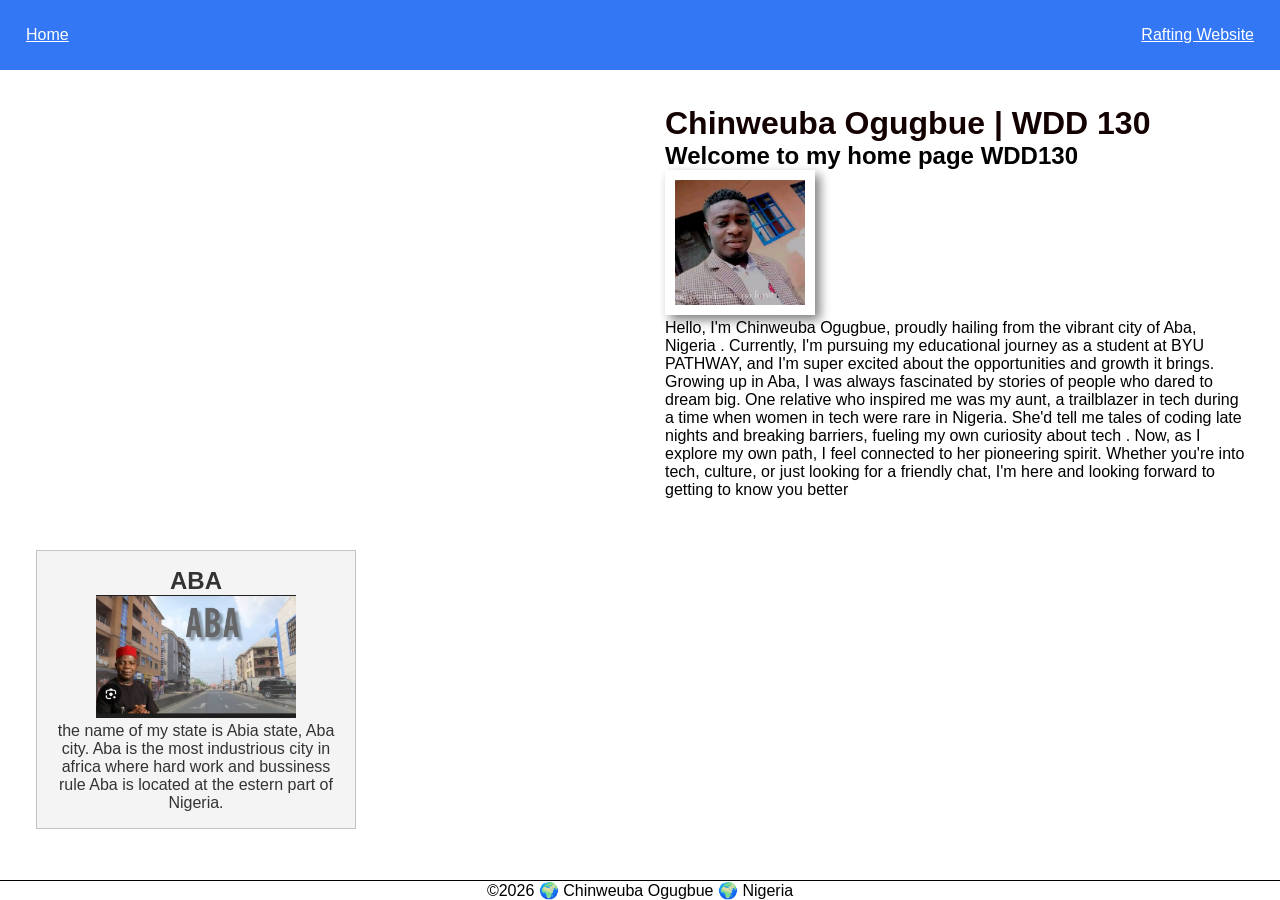
<file: index.html>
<!DOCTYPE html>
<html lang="en-US">

<head>
    <meta charset="UTF-8">
    <meta name="viewport" content="width=device-width, initial-scale=1.0">
    <title>Chinweuba Ogugbue | WDD 130</title>
    <meta name="description"
      content=" my name is CHINWEUBA OGUGBUE, this is my home page for all my wdd130 practice">
    <meta name="author" content="CHINWEUBA OGUGBUE">
    <link rel="stylesheet" href="styles/styles.css">
</head>

<body>
    <header>
        <nav>

            <a href="#">Home</a>
            <a href="wwr/">Rafting Website</a>

        </nav>
    </header>

    <div class="grid">

        <main>
            <h1>Chinweuba Ogugbue | WDD 130</h1>
            <h2>Welcome to my home page WDD130</h2>
            <img src="images/profile.jpg" alt="Hello, my name is Chinweuba Ogugbue" width="200">
            <p>

                Hello, I'm Chinweuba Ogugbue, proudly hailing from the vibrant city of Aba, Nigeria
                .
                Currently, I'm pursuing my
                educational journey as a student at BYU PATHWAY, and I'm super excited about the
                opportunities and
                growth it brings.

                Growing up in Aba, I was always fascinated by stories of people who dared to dream
                big.
                One relative
                who inspired me was my aunt, a trailblazer in tech during a time when women in tech
                were
                rare in
                Nigeria. She'd tell me tales of coding late nights and breaking barriers, fueling my
                own
                curiosity
                about tech . Now, as I explore my own path, I feel connected to her pioneering
                spirit.

                Whether you're into tech, culture, or just looking for a friendly chat, I'm here and
                looking forward
                to getting to know you better

            </p>

        </main>

        <aside class="box">

            <h2>ABA</h2>
            <img src="images/aba.jpg" alt="aba city">
            <p>
                the name of my state is Abia state, Aba city. Aba is the most industrious city in
                africa
                where hard work and bussiness rule
                Aba is located at the estern part of Nigeria.
            </p>
        </aside>
    </div>

    <footer>
        <p>&copy;2026 🌍 Chinweuba Ogugbue 🌍 Nigeria</p>
    </footer>
</body>

</html>
</file>
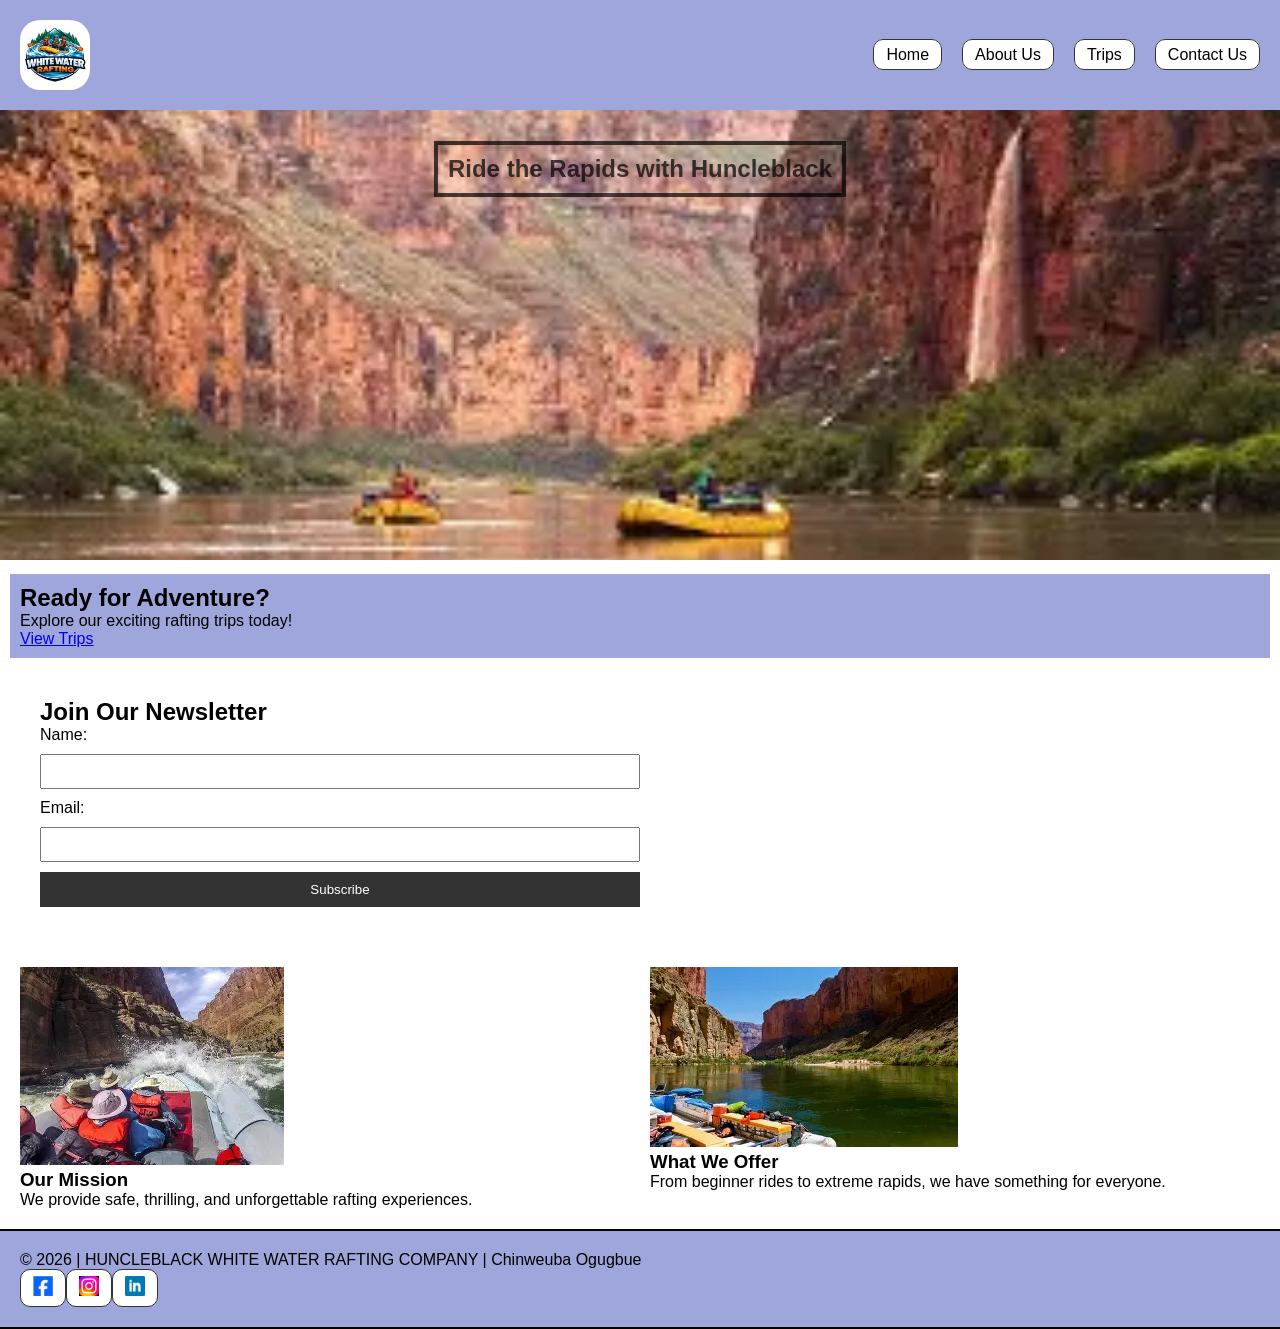
<file: wwr/index.html>
<!DOCTYPE html>
<html lang="en">

<head>
    <meta charset="UTF-8">
    <meta name="description" content="Huncleblack White Water Rafting Home Page">
    <meta name="author" content="CHINWEUBA OGUGBUE">
    <meta name="viewport" content="width=device-width, initial-scale=1.0">
    <title>Home | Huncleblack White Water Rafting Company</title>
    <link rel="stylesheet" href="styles/rafting.css">
</head>

<body>
    <header>
        <img src="images/raft-logo.jpg" alt="Rafting Logo">
        <nav>
            <ul>
                <li><a href="index.html">Home</a></li>
                <li><a href="about.html">About Us</a></li>
                <li><a href="trips.html">Trips</a></li>
                <li><a href="contact.html">Contact Us</a></li>
            </ul>

        </nav>
    </header>

    <main>
        <section class="hero">
            <img src="images/raft-hist1.jpg" alt="Rafting Adventure">
            <h1>Ride the Rapids with Huncleblack</h1>
        </section>

        <section class="cta">
            <h2>Ready for Adventure?</h2>
            <p>Explore our exciting rafting trips today!</p>
            <a href="trips.html" class="btn">View Trips</a>
        </section>

        <section class="newsletter">
            <h2>Join Our Newsletter</h2>
            <form>
                <label>Name:</label>
                <input type="text" name="name" required>

                <label>Email:</label>
                <input type="email" name="email" required>

                <button type="submit">Subscribe</button>
            </form>
        </section>

        <section class="grid-content">
            <div class="grid-item">
                <img src="images/raft-hist2.jpg" alt="Rafting Fun">
                <h3>Our Mission</h3>
                <p>We provide safe, thrilling, and unforgettable rafting experiences.</p>
            </div>

            <div class="grid-item">
                <img src="images/raft-his3.jpg" alt="River Adventure">
                <h3>What We Offer</h3>
                <p>From beginner rides to extreme rapids, we have something for everyone.</p>
            </div>
        </section>

    </main>

    <footer>
        <p>&copy; 2026 | HUNCLEBLACK WHITE WATER RAFTING COMPANY | Chinweuba Ogugbue</p>
        <nav class="socialmedia">
            <a href="https://facebook.com" target="_blank">
                <img src="images/facebook.jpg" alt="Facebook">
            </a>

            <a href="https://instagram.com" target="_blank">
                <img src="images/instargram.jpg" alt="instagram">
            </a>

            <a href="https://linkedin.com" target="_blank">
                <img src="images/linkedin.jpg" alt="linkedin">
            </a>
        </nav>
    </footer>

</body>

</html>
</file>
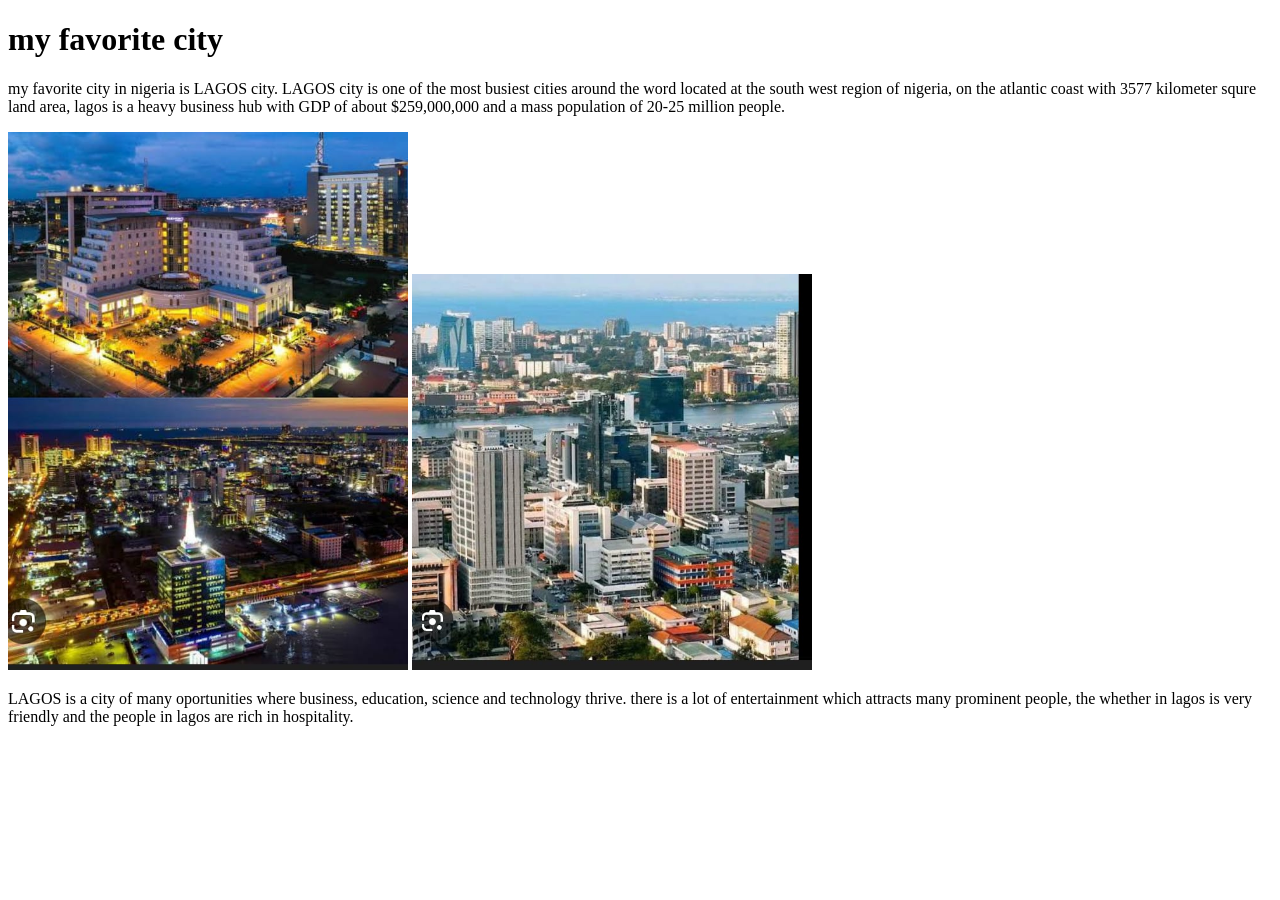
<file: week01/favorite_city.html>
<!DOCTYPE html>
<html lang="en">

<head>
    <meta charset="UTF-8">
    <meta name="viewport" content="width=device-width, initial-scale=1.0">
    <title>week1 assignment </title>
</head>

<body>
    <h1>my favorite city</h1>
    <p>
        my favorite city in nigeria is LAGOS city.
        LAGOS city is one of the most busiest cities around the word
        located at the south west region of nigeria, on the atlantic coast
        with 3577 kilometer squre land area, lagos is a heavy business hub
        with GDP of about $259,000,000 and a mass population of 20-25 million
        people.
    </p>
    <img src="images/lagos1.jpg" alt="lagos city view " width="400">

    <img src="images/lagos2.jpg" alt="lagos city view" width="400">

    <p>
        LAGOS is a city of many oportunities where business, education, science
        and technology thrive. there is a lot of entertainment which attracts many
        prominent people, the whether in lagos is very friendly and the people in
        lagos are rich in hospitality.
    </p>


</body>

</html>
</file>
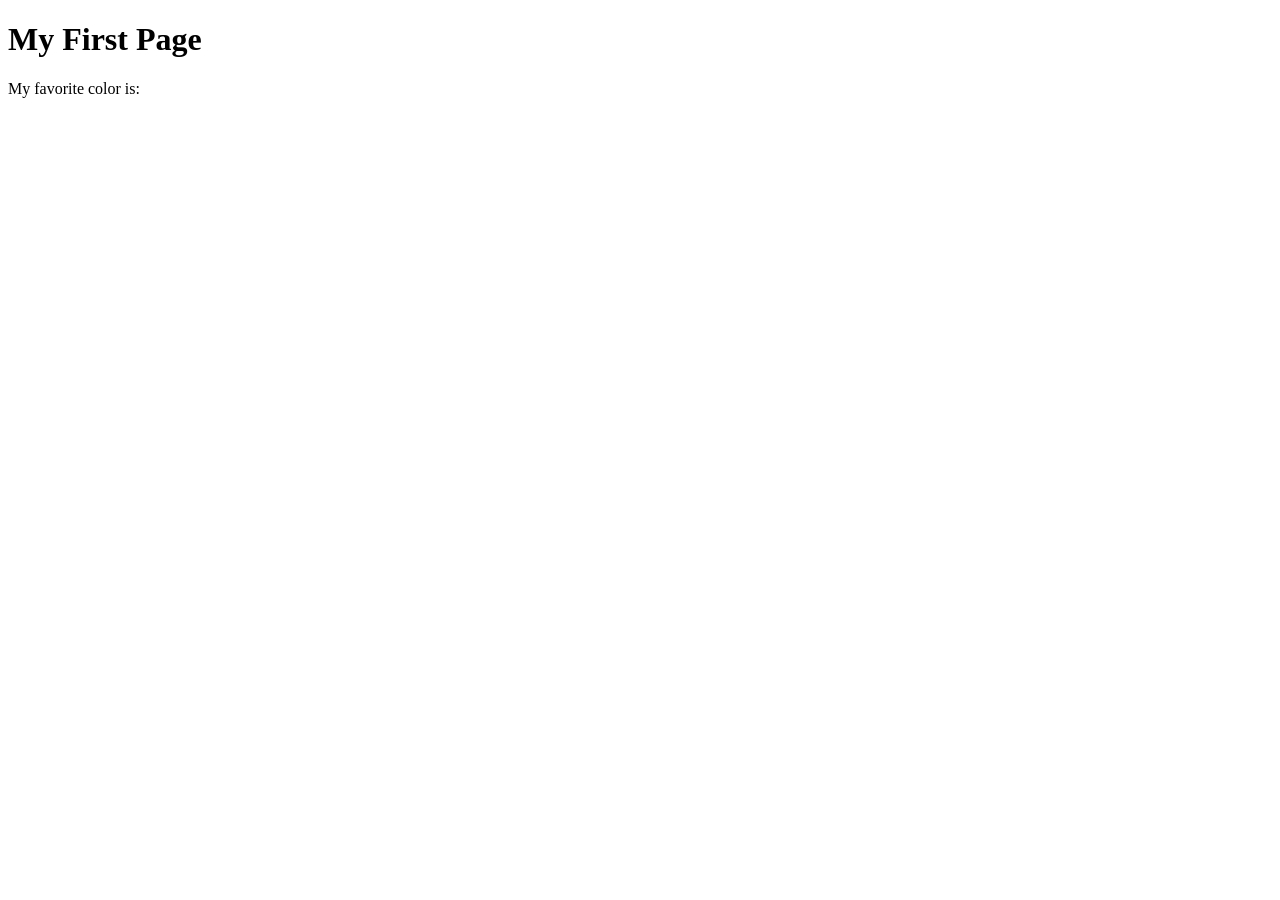
<file: week01/first-page.html>
<!DOCTYPE html>
<html lang="en">
<head>
    <meta charset="UTF-8">
    <meta name="viewport" content="width=device-width, initial-scale=1.0">
    <title>My First Page</title>
</head>
<body>
    <h1>My First Page</h1>
    <p>My favorite color is: </p>
</body>
</html>
</file>
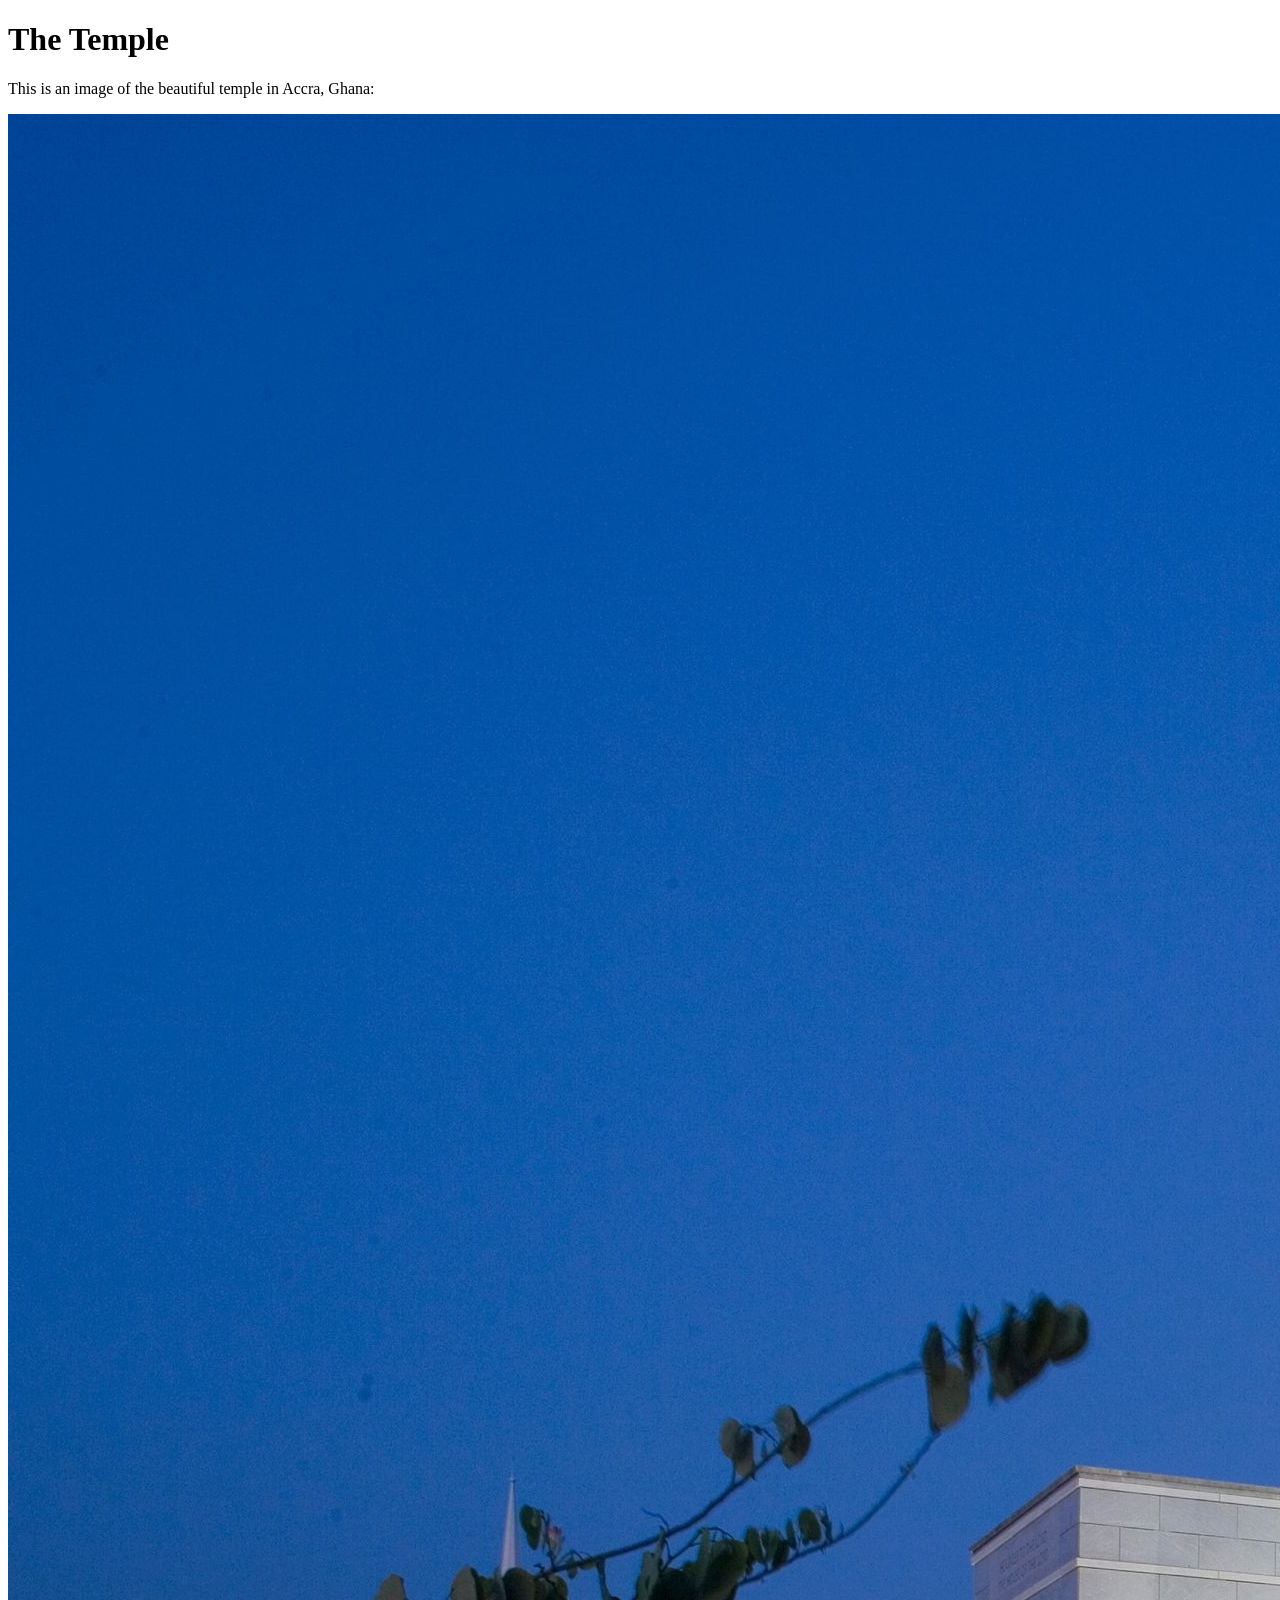
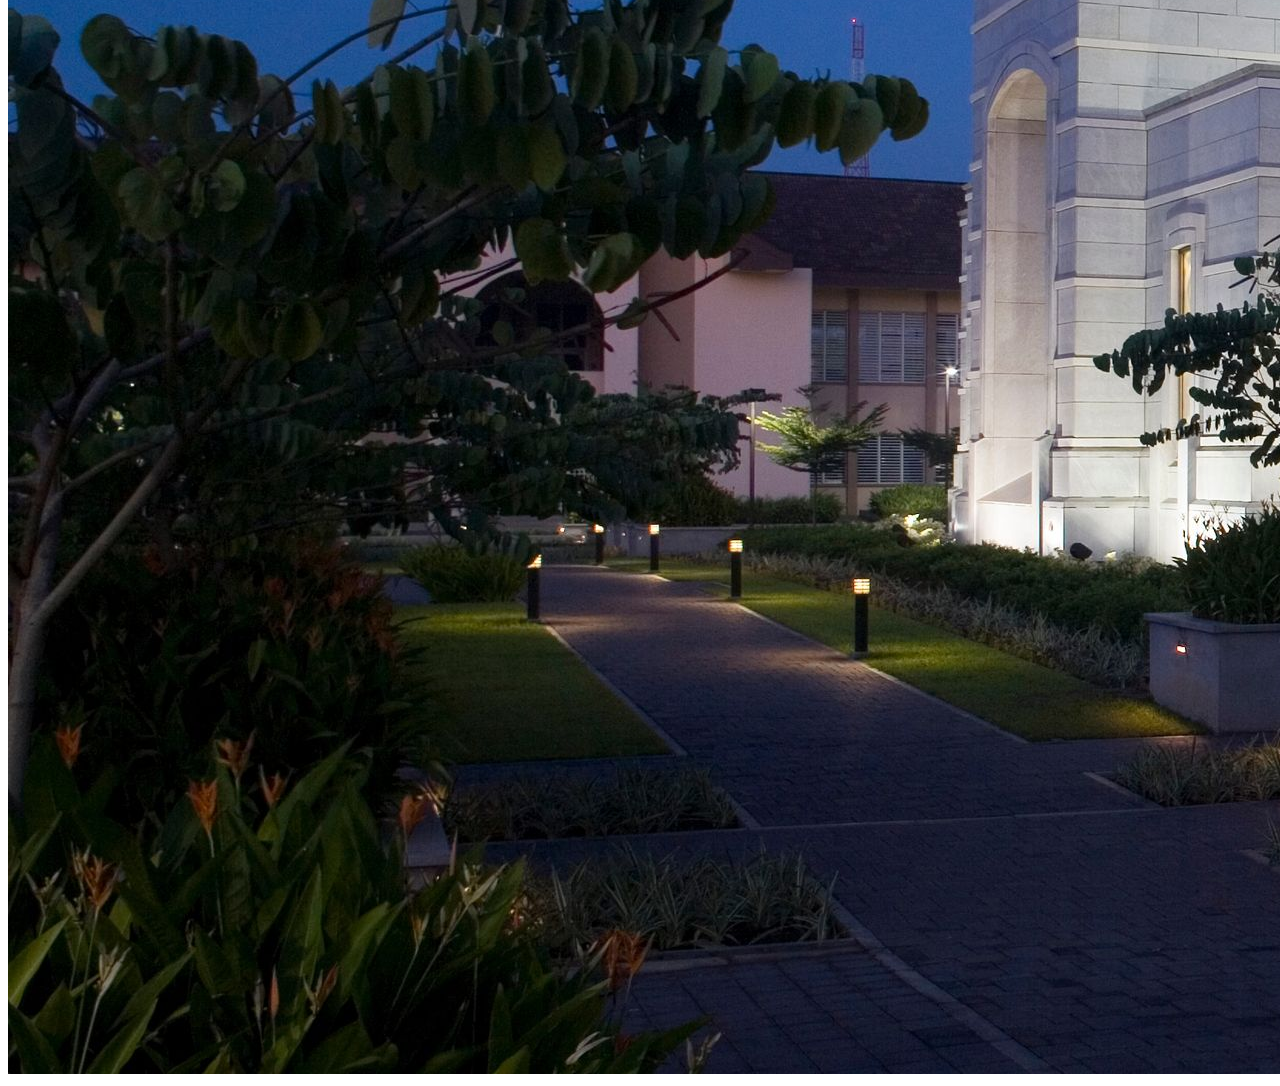
<file: week01/images.html>
<!DOCTYPE html>
<html lang="en">
<head>
    <meta charset="UTF-8">
    <meta name="viewport" content="width=device-width, initial-scale=1.0">
    <title>Temple Image</title>
</head>
<body>
    <h1>The Temple</h1>
    <p>This is an image of the beautiful temple in Accra, Ghana:</p>
    <img src="images/temple-large.jpeg" alt="The Accra Ghana Temple">
    
</body>
</html>
</file>
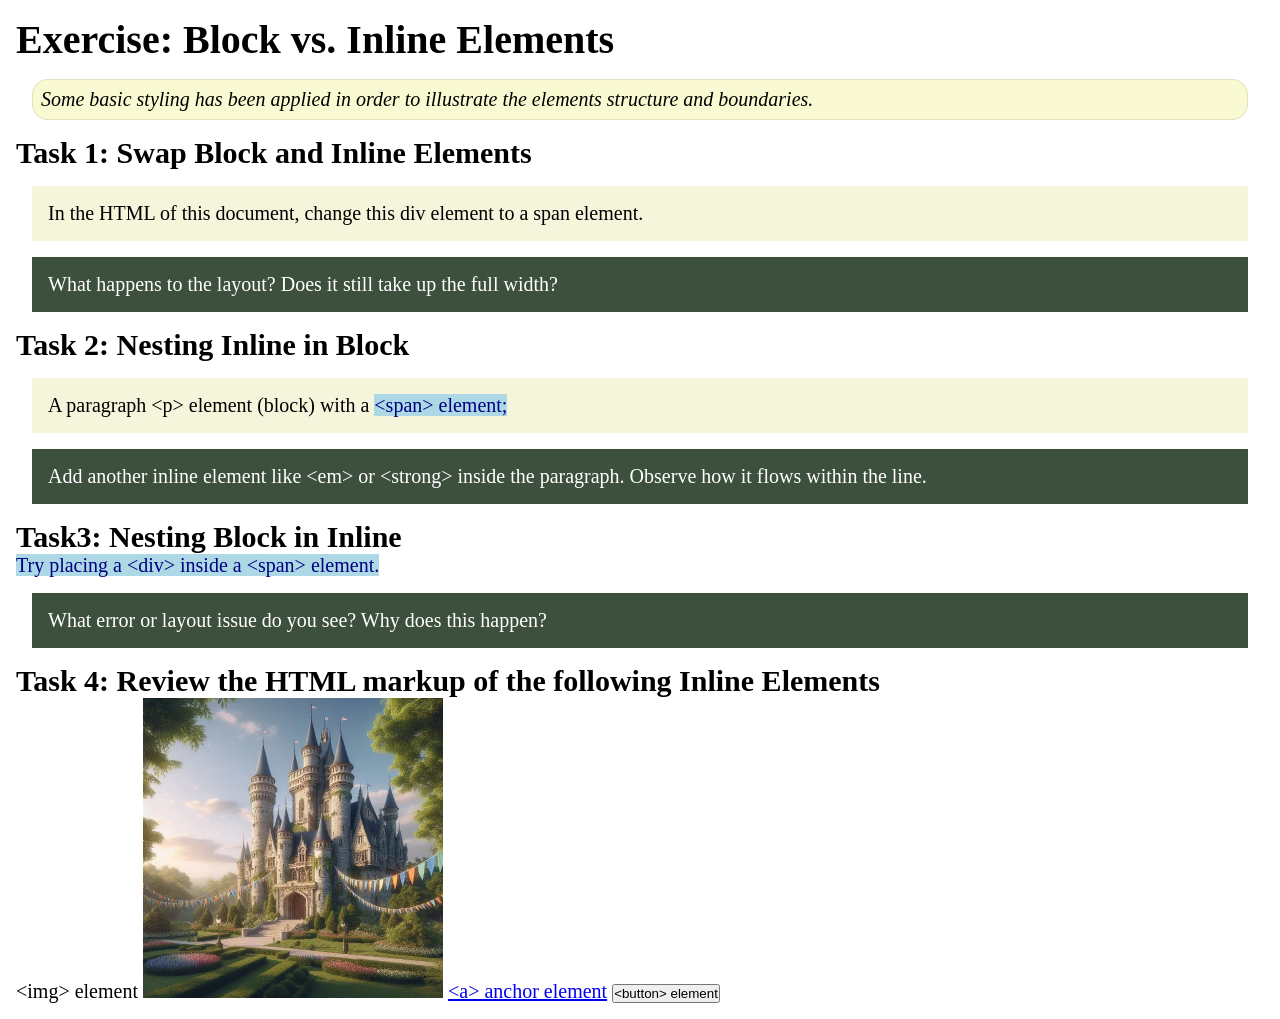
<file: week02/block-vs-inline.html>
<!DOCTYPE html>
<html lang="en">

<head>
    <meta charset="UTF-8">
    <meta name="viewport" content="width=device-width, initial-scale=1.0">
    <title>Exercise: Block vs. Inline Elements</title>
    <link rel="stylesheet" href="styles/block-vs-inline.css">
</head>

<body>
    <main>
        <h1>Exercise: Block vs. Inline Elements</h1>
        <p class="note">Some basic styling has been applied in order to illustrate the elements structure and
            boundaries.</p>

        <h2>Task 1: Swap Block and Inline Elements</h2>
        <div>In the HTML of this document, change this div element to a span element.</div>

        <p class="question">What happens to the layout? Does it still take up the full width?</p>

        <h2>Task 2: Nesting Inline in Block</h2>
        <p>A paragraph &lt;p&gt; element (block) with a <span>&lt;span&gt; element;</span></p>
        <p class="question">Add another inline element like &lt;em&gt; or &lt;strong&gt; inside the paragraph. Observe
            how it flows within the line.</p>

        <h2>Task3: Nesting Block in Inline</h2>
        <span>Try placing a &lt;div&gt; inside a &lt;span&gt; element.</span>
            <p class="question">What error or layout issue do you see? Why does this happen?</p>


            <h2>Task 4: Review the HTML markup of the following Inline Elements</h2>
        &lt;img&gt; element
        <img src="images/castle.webp" alt="placeholder image (images are inline)" width="300" height="300">
        <a href="https://churchofjesuschrist.org">&lt;a&gt; anchor element</a>
        <button type="button">&lt;button&gt; element</button>
    </main>
</body>

</html>
</file>
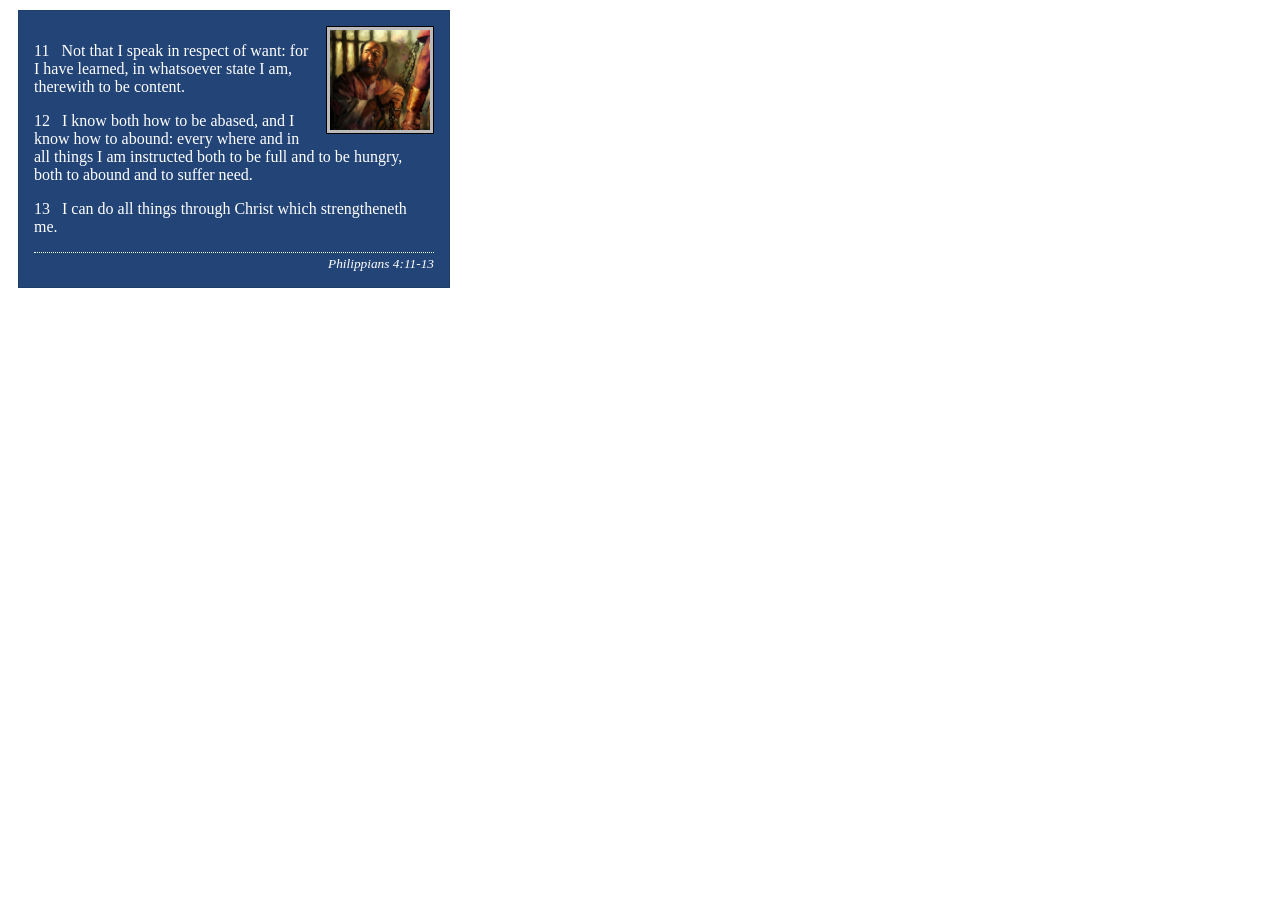
<file: week02/box-model-solution.html>
<!DOCTYPE html>
<html lang="en">
<head>
    <meta charset="UTF-8">
    <meta name="viewport" content="width=device-width, initial-scale=1.0">
    <title>Box Model Activity</title>
    <link rel="stylesheet" href="styles/box-model-solution.css">
</head>
<body>
    <main>
        <div class="callout">
            <img src="images/apostle-paul-imprisoned.webp" alt="Paul the Apostle - Imprisoned in Rome" width="200" height="200">
            <blockquote>
                <p>11 &nbsp; Not that I speak in respect of want: for I have learned, in whatsoever state I am, therewith to be content.</p>
                <p>12 &nbsp; I know both how to be abased, and I know how to abound: every where and in all things I am instructed both to be full and to be hungry, both to abound and to suffer need.</p>
                <p>13 &nbsp; I can do all things through Christ which strengtheneth me.</p>
            </blockquote>
            <cite>Philippians 4:11-13</cite>
        </div>
    </main>
</body>
</html>
</file>
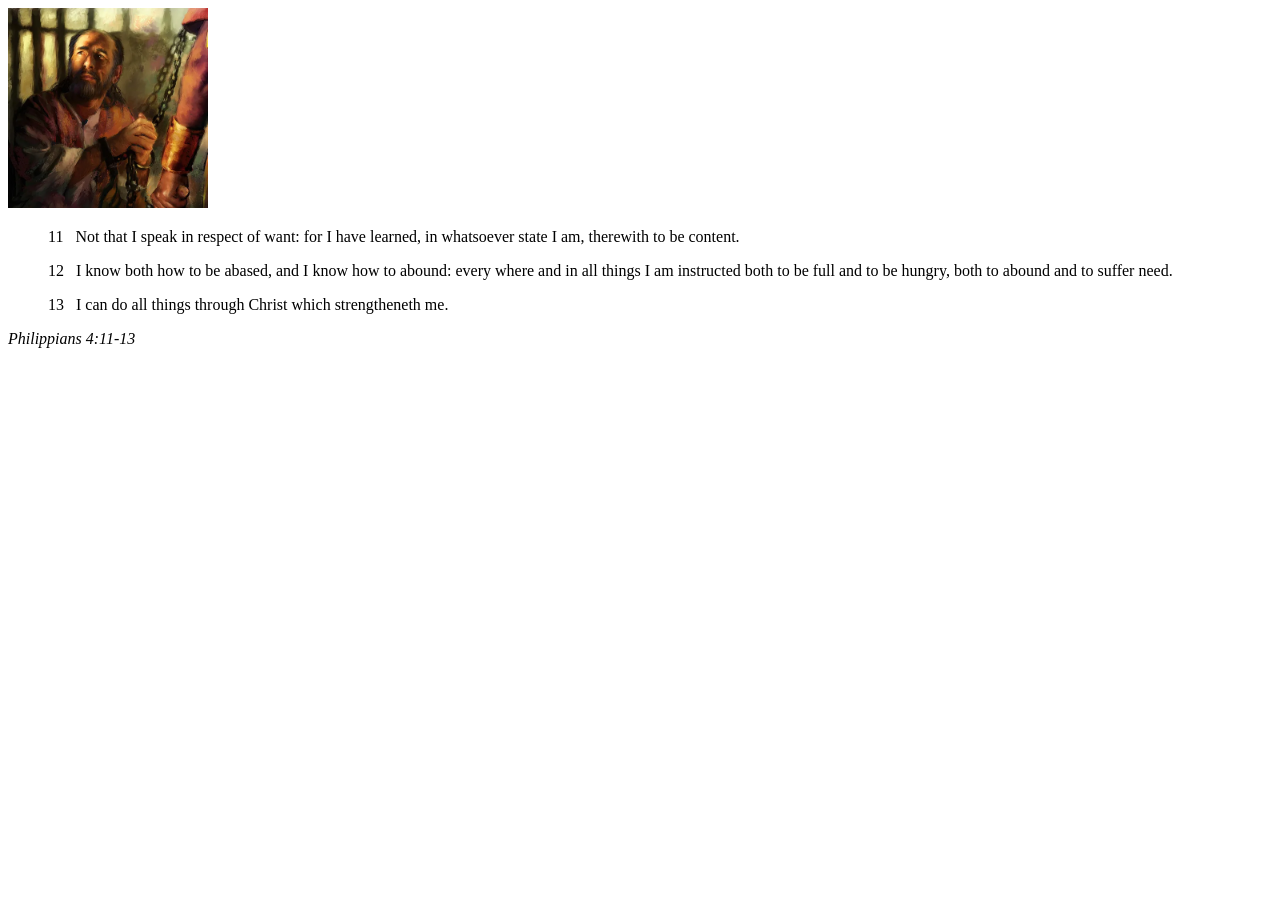
<file: week02/box-model.html>
<!DOCTYPE html>
<html lang="en">
<head>
    <meta charset="UTF-8">
    <meta name="viewport" content="width=device-width, initial-scale=1.0">
    <title>Box Model Activity</title>
</head>
<body>
    <main>
        <div class="callout">
            <img src="images/apostle-paul-imprisoned.webp" alt="Paul the Apostle - Imprisoned in Rome" width="200" height="200">
            <blockquote>
                <p>11 &nbsp; Not that I speak in respect of want: for I have learned, in whatsoever state I am, therewith to be content.</p>
                <p>12 &nbsp; I know both how to be abased, and I know how to abound: every where and in all things I am instructed both to be full and to be hungry, both to abound and to suffer need.</p>
                <p>13 &nbsp; I can do all things through Christ which strengtheneth me.</p>
            </blockquote>
            <cite>Philippians 4:11-13</cite>
        </div>
    </main>
</body>
</html>
</file>
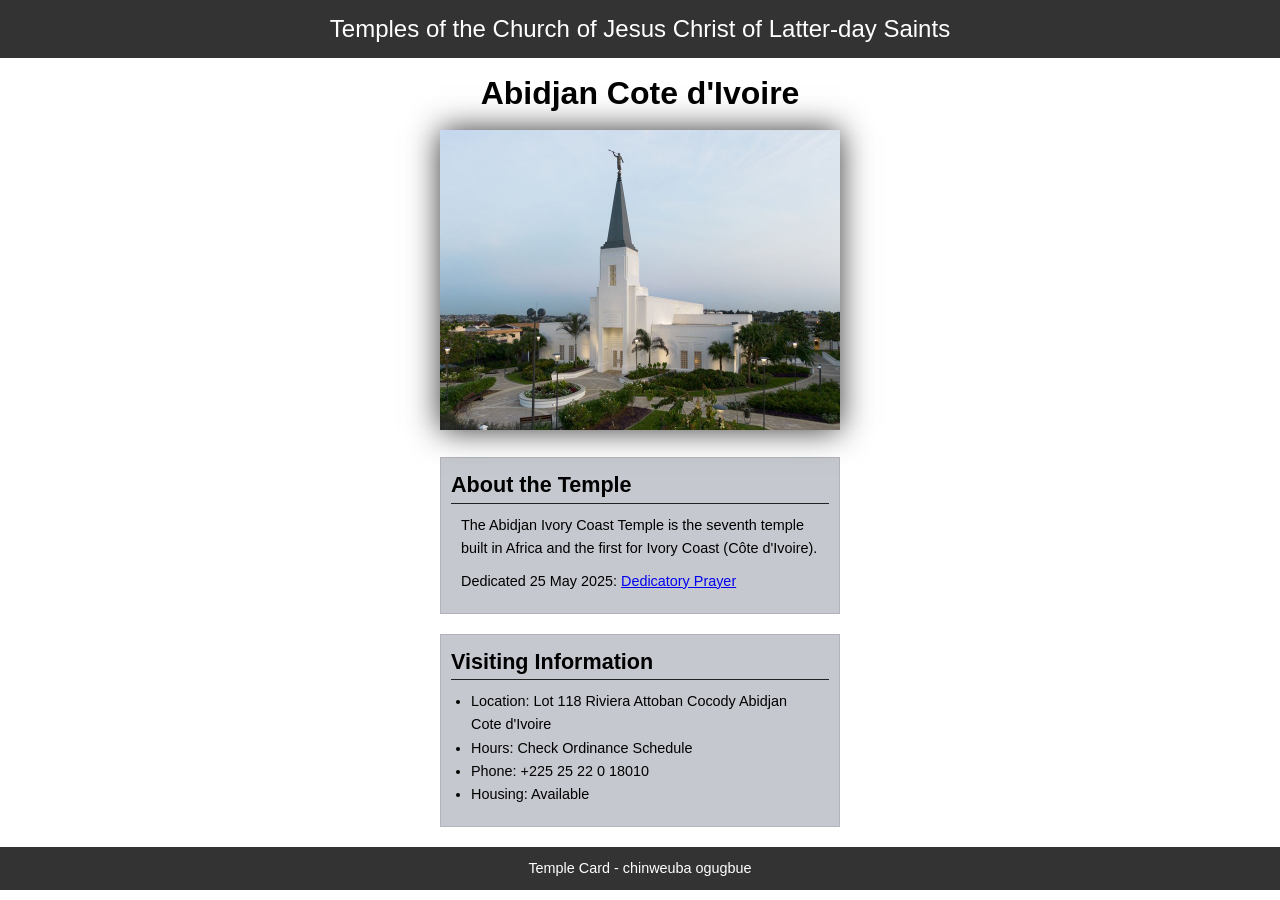
<file: week02/temple.html>
<!DOCTYPE html>
<html lang="en">

<head>
    <meta charset="UTF-8">
    <meta name="viewport" content="width=device-width, initial-scale=1.0">
    <title>Temple Card - Abidjan Cote d'Ivoire</title>
    <link rel="stylesheet" href="styles/temple.css">
</head>

<body>
    <header>
        <p>Temples of the Church of Jesus Christ of Latter-day Saints</p>
    </header>
    <main>
        <h1>Abidjan Cote d'Ivoire</h1>
        <picture>
            <img src="images/abidjan-ivory-coast.jpeg" alt="Abidjan Cote d'Ivoire Temple">
        </picture>
        <section>
            <h2>About the Temple</h2>
            <p>The Abidjan Ivory Coast Temple is the seventh temple built in Africa and the first
                for Ivory Coast (Côte
                d'Ivoire).</p>
            <p>Dedicated 25 May 2025: <a
                  href="https://www.churchofjesuschrist.org/temples/dedicatory-prayer/abidjan-ivory-coast-temple/2025-05-25?lang=eng"
                  target="_blank" rel="noopener noreferrer">Dedicatory Prayer</a></p>
        </section>
        <section>
            <h2>Visiting Information</h2>
            <ul>
                <li>Location: Lot 118 Riviera Attoban Cocody Abidjan Cote d'Ivoire</li>
                <li>Hours: Check Ordinance Schedule</li>
                <li>Phone: +225 25 22 0 18010</li>
                <li>Housing: Available</li>
            </ul>
        </section>
    </main>
    <footer>
        <p>Temple Card - chinweuba ogugbue</p>
    </footer>
</body>

</html>
</file>
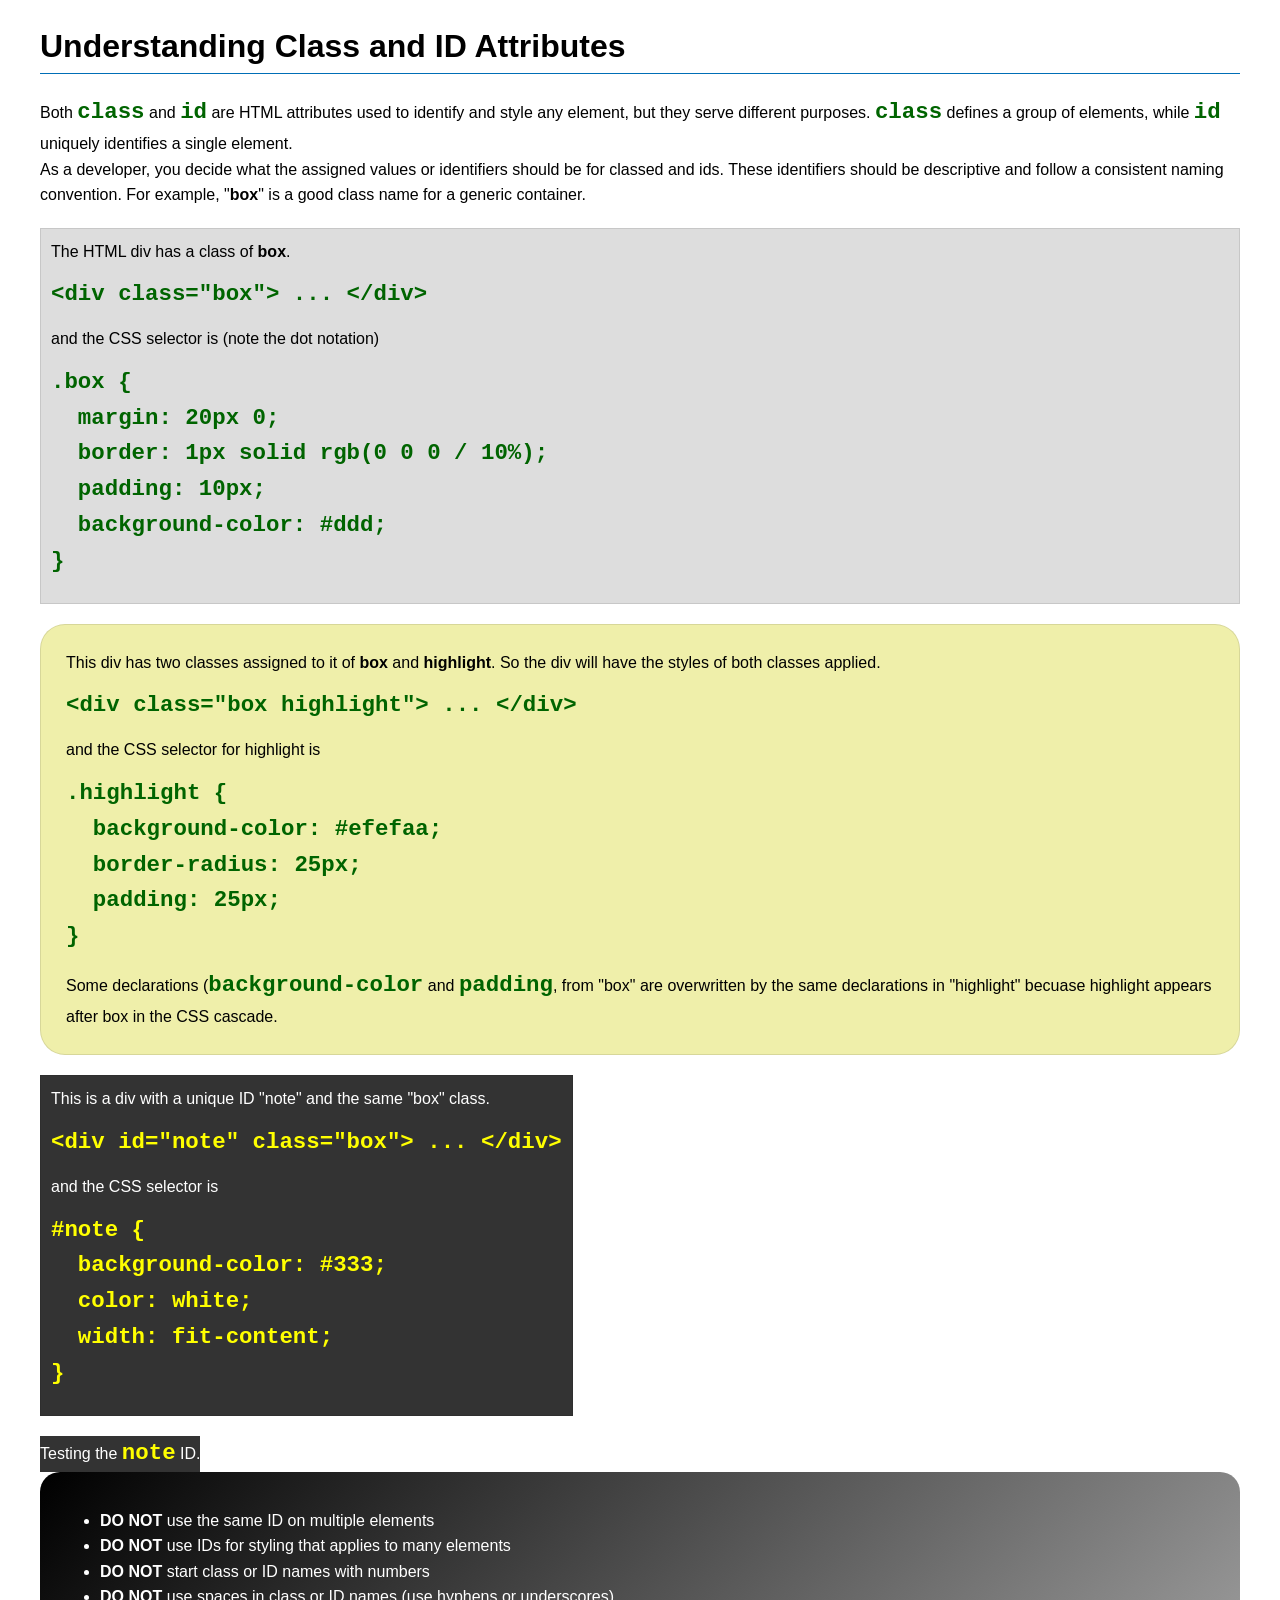
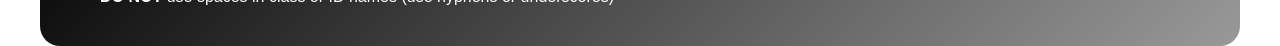
<file: week03/class-and-id.html>
<!DOCTYPE html>
<html lang="en">

<head>
    <meta charset="UTF-8">
    <meta name="viewport" content="width=device-width, initial-scale=1.0">
    <title>Class vs ID Attributes</title>
    <link rel="stylesheet" href="styles/class-and-id.css">
</head>

<body>
    <h1>Understanding Class and ID Attributes</h1>
    <p>Both <code>class</code> and <code>id</code> are HTML attributes used to identify and style any element, but they
        serve different purposes. <code>class</code> defines a group of elements, while <code>id</code> uniquely
        identifies a single element.</p>
    <p>As a developer, you decide what the assigned values or identifiers should be for classed and ids. These
        identifiers should be
        descriptive and follow a consistent naming convention. For example, "<strong>box</strong>" is a good class name
        for a generic container.</p>
    <div class="box">
        <p>The HTML div has a class of <strong>box</strong>.</p>
        <pre><code class="html">&lt;div class="box"&gt; ... &lt;/div&gt;</code></pre>
        and the CSS selector is (note the dot notation)
        <pre><code class="css">.box {
  margin: 20px 0;
  border: 1px solid rgb(0 0 0 / 10%);
  padding: 10px;
  background-color: #ddd; 
}</code></pre>
    </div>

    <div class="box highlight">
        <p>This div has two classes assigned to it of <strong>box</strong> and <strong>highlight</strong>. So the div
            will have the styles of both classes applied.</p>
        <pre><code class="html">&lt;div class="box highlight"&gt; ... &lt;/div&gt;</code></pre>
        and the CSS selector for highlight is
        <pre><code class="css">.highlight {
  background-color: #efefaa;
  border-radius: 25px;
  padding: 25px;
}</code></pre>
<p>Some declarations (<code>background-color</code> and <code>padding</code>, from "box" are overwritten by the same declarations in "highlight" becuase highlight appears after box in the CSS cascade.</p>
    </div>

    <div id="note" class="box">
        <p>This is a div with a unique ID "note" and the same "box" class.</p>
        <pre><code class="html">&lt;div id="note" class="box"&gt; ... &lt;/div&gt;</code></pre>
        and the CSS selector is
        <pre><code class="css">#note {
  background-color: #333;
  color: white;
  width: fit-content;
}</code></pre>
    </div>

    <div id="note">
        <p>Testing the <code>note</code> ID.</p>
    </div>

    <section id="best-practice">
        <ul>
            <li><strong>DO NOT</strong> use the same ID on multiple elements</li>
            <li><strong>DO NOT</strong> use IDs for styling that applies to many elements</li>
            <li><strong>DO NOT</strong> start class or ID names with numbers</li>
            <li><strong>DO NOT</strong> use spaces in class or ID names (use hyphens or underscores)</li>
        </ul>
    </section>




</body>

</html>
</file>
<file: styles/styles.css>
* {

    box-sizing: border-box;
    padding: 0;
    margin: 0;

}

body {
    margin: 0;
    font-family: Arial, Helvetica, sans-serif;

}

header {}

nav {
    display: flex;
    justify-content: space-between;
    padding: 1rem;
    background-color: rgb(51, 119, 245);
}

nav a {
    color: white;
    padding: 10px;
    display: block;
}

main {
    max-width: 840px;
    background-color: white;
    padding: 15px;
    grid-column: 2;
}

main img {
    width: 150px;
    height: auto;
    border: 1rem;
    padding: 10px;
    box-shadow: 5px 5px 10px gray;

}

h1 {

    color: rgb(19, 1, 1);
}

aside {
    width: 20rem;
    margin: 1rem;
    border: 1px solid rgb(0 0 0 / 0.2);
    background-color: #f4f4f4;
    padding: 1rem;
    grid-column: 1;
    color: #333;
    text-align: center;
}

aside img {
    width: 200px;
    height: auto;

}

.grid {
    display: grid;
    grid-template-columns: 1fr 1fr;
    padding: 20px;
    align-items: start;
    gap: 20px;

}

main ul {
    background-color: #a8a6a6;

}

main ul a {
    text-decoration: none;
}

p {
    padding: 0;
}

footer {
    margin-top: 15px;
    border-top: 1px solid #000;
    text-align: center;
}
</file>
<file: wwr/styles/rafting.css>
* {
    margin: 0;
    padding: 0;
    box-sizing: border-box;

}

body {
    font-family: Arial, sans-serif;
}

header {
    display: flex;
    justify-content: space-between;
    align-items: center;
    background-color: #9ea6db;
    padding: 20px;
}

header img {
    width: 70px;
    height: auto;
    margin: 0;
    border-radius: 20px;
    display: block;
}

.contact-info {
    text-align: center;
    margin: 2px 0;
    border: 4px solid rgb(166, 188, 235);
    padding: 20px;
}

.contact-form {
    display: flex;
    gap: 20px;
    padding: 20px;
    flex-wrap: wrap;
}

form {
    display: flex;
    flex-direction: column;
    gap: 10px;

}

form input,
form textarea {
    margin: 0;
    padding: 8px;
    width: 100%;
}

nav {
    display: flex;

}

nav ul {
    display: flex;
    list-style: none;
    justify-content: center;
    gap: 20px;
}

nav a {
    background: white;
    padding: 6px 12px;
    text-decoration: none;
    color: black;
    border: 1px solid#333;
    border-radius: 10px;
}

nav a:hover {
    background: #333;
    color: white;
}

nav li {
    margin: 0;

}

.map-form {
    display: flex;
    justify-content: center;
    gap: 20px;
    padding: 20px;
    flex-wrap: wrap;

}

.map,
.contact-form {
    flex: 1;
}

iframe {
    width: 100%;
    height: 300px;
    border: none;
}

.article1-img img {
    width: 20rem;
    height: auto;
    border-radius: 80px;
}

.article1-img {
    display: flex;
    gap: 5rem;
}

.article1-h2 {
    text-align: center;
    margin-top: 20px;
}

.wwr {
    justify-content: center;
}

.adventure-gallery {
    display: flex;
    gap: 10px;
    flex-wrap: wrap;
    justify-content: center;
    background-color: #9ea6db;
    border-radius: 20px;
    padding: 20px;
}

.adventure-gallery img {
    width: 100%;
    height: auto;
    border-radius: 20px;

}

.adventure-gallery figure {
    width: 180px;
}

.staffs {
    display: flex;
    gap: 10px;
    flex-wrap: wrap;
    padding: 20px;
    background-color: rgb(203, 204, 206);
    border-radius: 40px;
    justify-content: center;
}

.staffs img {
    width: 100px;
    height: auto;
    border-radius: 30px;
}

.adventure {
    margin: 20px;
}

footer {
    border-top: 2px solid black;
    background-color: #9ea6db;
    padding: 20px;
    border-bottom: 2px solid black;
}

footer a img {
    width: 20px;

}

.employees {
    margin-top: 20px;
}

.purpose article {
    display: flex;
    gap: 20px;
    padding: 20px;
    align-items: center;
    flex-wrap: wrap;

}

.purpose img {
    width: 200px;
    height: auto;

}

button {
    background-color: #333;
    color: white;
    padding: 10px;
    border: none;
    cursor: pointer;
}

button:hover {
    background-color: #9ea6db;
}

.hero {
    position: relative;
    text-align: center;

}

.hero h1 {
    position: absolute;
    top: 13%;
    left: 50%;
    transform: translate(-50%, -50%);
    opacity: 0.7;

}

.hero img {
    width: 100%;
    height: 450px;
    object-fit: cover;
}

.trips-hero {
    text-align: center;
    margin: 20px;
}

.trip {
    margin-bottom: 30px;

}

.trip-cards {
    display: flex;
    justify-content: center;
    gap: 20px;
    flex-wrap: wrap;
}

.trip-table {
    background-color: #02382c;
    color: white;
    text-align: center;
    padding: 20px;
    margin-bottom: 20px;
}

.trip-table table {
    margin: 0 auto;
}

table {
    border: 2px solid white;
}

.cta-news {
    display: flex;
    gap: 20px;
    padding: 20px;

}

.cta,
.newsletter {
    flex: 1;
}

.newsletter input {
    width: 50%;
}

.newsletter button {
    width: 50%;
}

.newsletter {
    margin: 20px;
    padding: 20px;
}

.cta {
    background-color: #9ea6db;
    padding: 10px;
    margin: 10px;
}

.grid-content {
    display: grid;
    grid-template-columns: 1fr 1fr;
    gap: 20px;
    padding: 20px;
}

main h1 {
    text-align: center;
    padding: 10px;
    border: 4px solid black;

}
</file>
<file: week02/styles/block-vs-inline.css>
* {
    margin: 0;
    padding: 0;
}

body {
    font-size: 20px;
    margin: 1rem;
}

p,
div {
    background-color: beige;
    margin: 1rem;
    padding: 1rem;
}

span {
    color: navy;
    background-color: lightblue;
}

code {
    margin: 0;
    padding: 0;
    color: green;
    font-size: 1.2rem;
}

.note {
    font-style: italic;
    background-color: lightgoldenrodyellow;
    border-radius: 1rem;
    border: 1px solid rgb(0 0 0 / 10%);
    margin: 1rem;
    padding: .5rem;
}

.question {
    background-color: #3d503d;
    color: #fff;
}
</file>
<file: week02/styles/box-model-solution.css>
.callout {
    max-width: 400px;
    margin: 10px;
    border: 1px solid rgba(0, 0, 0, .1);
    padding: 15px;
    background-color: #247;
    color: #fff;
}

.callout img {
    float: right;
    margin: 0 0 10px 15px;
    border: 1px solid #000;
    padding: 3px;
    background-color: #bbb;
    width: 100px;
    height: auto;

}

blockquote {
    margin: 0;
}

cite {
    display: block;
    border-top: 1px dotted #fff;
    padding-top: 3px;
    text-align: right;
    font-size: smaller;
}
</file>
<file: week02/styles/temple.css>
* {
    margin: 0;
    padding: 0;

}

body {
    font-family: Arial, Helvetica, sans-serif;
    line-height: 1.6;
}

header,
footer {
    background-color: #333;
    color: #fff;
    padding: 10px;
    text-align: center;
    font-size: 1.5rem;

}

main {
    width: 400px;
    margin: 0 auto;

}

h1 {
    margin: 10px;
    text-align: center;

}

h2 {
    border-bottom: 1px solid #222;

}

img {
    width: 100%;
    height: auto;
    box-shadow: 0 0 30px #333;

}

section {
    margin: 20px 0;
    border: 1px solid rgb(0 0 0 / 10%);
    padding: 10px;
    background-color: rgb(198, 200, 207);
    font-size: .9rem;
}

section p {
    margin: 10px;

}

ul {
    margin: 10px 20px;
}

footer {
    font-size: .9rem;
}
</file>
<file: week03/styles/class-and-id.css>
body {
    font-family: Arial, sans-serif;
    line-height: 1.6;
    margin: 0;
    padding: 0 40px;
}

h1 {
    border-bottom: 1px solid rgb(0 110 182);
    padding-bottom: 0;
}



p {
    margin: 0;
}

code {
    color: darkgreen;
    font-weight: 700;
    font-size: 1.4rem;
}

/* Class examples - can be reused */

.box {
    margin: 20px 0;
    border: 1px solid rgb(0 0 0 / 10%);
    padding: 10px;
    background-color: #ddd; /* this is shorthand for #dddddd */
}

.highlight {
    background-color: #efefaa;
    border-radius: 25px;
    padding: 25px;
}

/* ID examples - should be unique */

#note {
    background-color: #333;
    color: white;
    width: fit-content;
}

#note code {
    color: yellow;
}

#best-practice {
    background: linear-gradient(135deg, #000 0%, #999 100%);
    color: white;
    border-radius: 20px;
    padding: 20px
}
</file>
